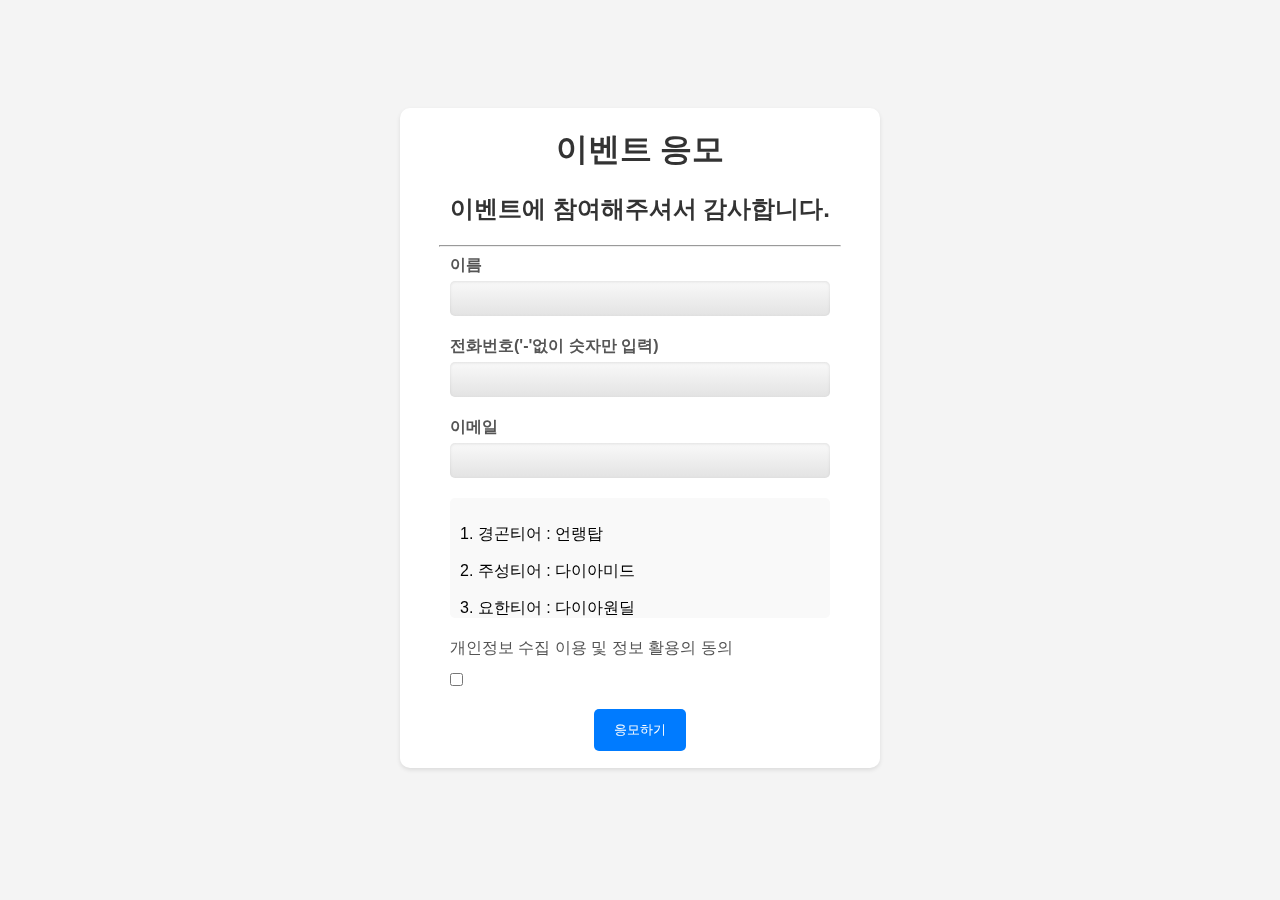
<file: Apply/indexApply.html>
<!DOCTYPE html>
<html lang="ko">
  <head>
    <meta charset="UTF-8" />
    <meta name="viewport" content="width=device-width, initial-scale=1.0" />
    <title>이벤트 응모</title>
    <link rel="stylesheet" href="./mainApply.css">
  </head>
  <body>
    <div class="container">
      <h1>이벤트 응모</h1>
      <h2>이벤트에 참여해주셔서 감사합니다.</h2>
      <hr>
      <form action="#" method="post">
        <div class="form-group">
          <label for="name">이름</label>
          <input type="text" id="name" name="name" required />
        </div>
        <div class="form-group">
          <label for="phone">전화번호('­-'없이 숫자만 입력)</label>
          <input type="tel" id="phone" name="phone" required />
        </div>
        <div class="form-group">
          <label for="email">이메일</label>
          <input type="email" id="email" name="email" required />
        </div>
        <div id="terms">
          <p>1. 경곤티어 : 언랭탑 </p>
          <p>2. 주성티어 : 다이아미드 </p>
          <p>3. 요한티어 : 다이아원딜 </p>
          <p>4. 지효티어 : 골드서폿 </p>
          <p>5. 응모자티어 : 정글구합니다 </p>
          <p>6. 라인은 맞춰드립니다. </p>
          <p>7. 우리랑 게임을 원하시면 개인정보 수집 이용 및 정보 활용의 동의 클릭하여 응모하세요. </p>
        </div>
        <div class="form-group checkbox-group">
          <label for="agree">개인정보 수집 이용 및 정보 활용의 동의</label>
          <input type="checkbox" id="agree" name="agree" required />
        </div>
        <button type="submit" class="submit-btn">응모하기</button>
      </form>
    </div>
  </body>
</html>
</file>
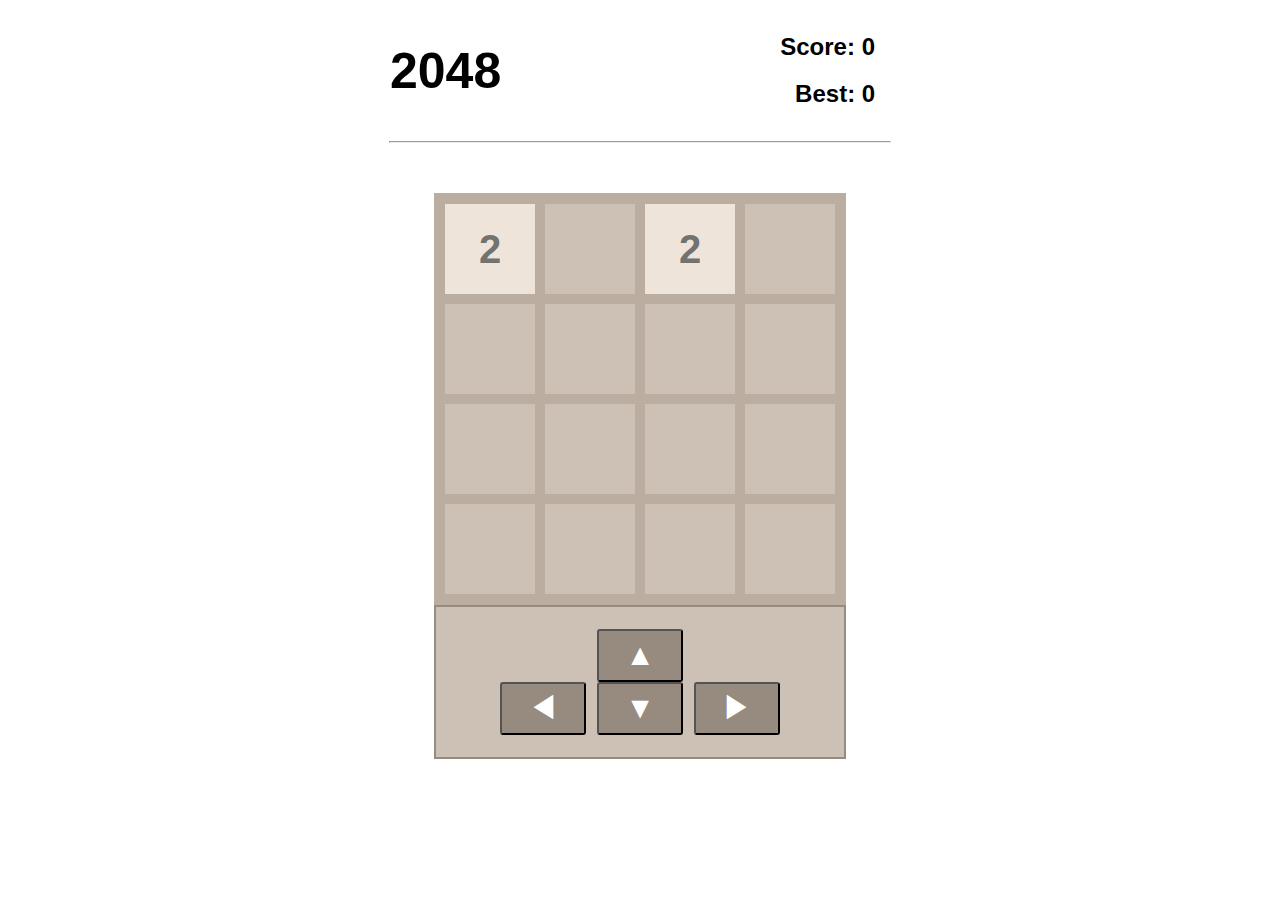
<file: game2048/index2048.html>
<!DOCTYPE html>
<html lang="ko">
  <head>
    <meta charset="UTF-8" />
    <meta name="viewport" content="width=device-width, initial-scale=1.0" />
    <title>Document</title>
    <link rel="stylesheet" href="./main2048.css">
    <script src="./app2048.js" defer></script>
  </head>
  <body>

    <div class="header">
      <h1>2048</h1>
      <div class="scoreboard">
        <h2>Score: <span id="score">0</span></h2>
        <h2>Best: <span id="bestScore">0</span></h2>
      </div>
    </div>
    <hr>
    <!-- <h3 class="restart">restart</h3> -->
    <div id="board"></div>

    <div id="btnArea">
      <span>
        <button id="Up">▲</button>
      </span>
      <span>
        <button id="Left">◀</button>
        <button id="Down">▼</button>
        <button id="Right">▶</button>
      </span>
    </div>
    
    <!-- <p>Copyright © 2024 kjs. All rights reserved.</p> -->

  </body>
</html>
</file>
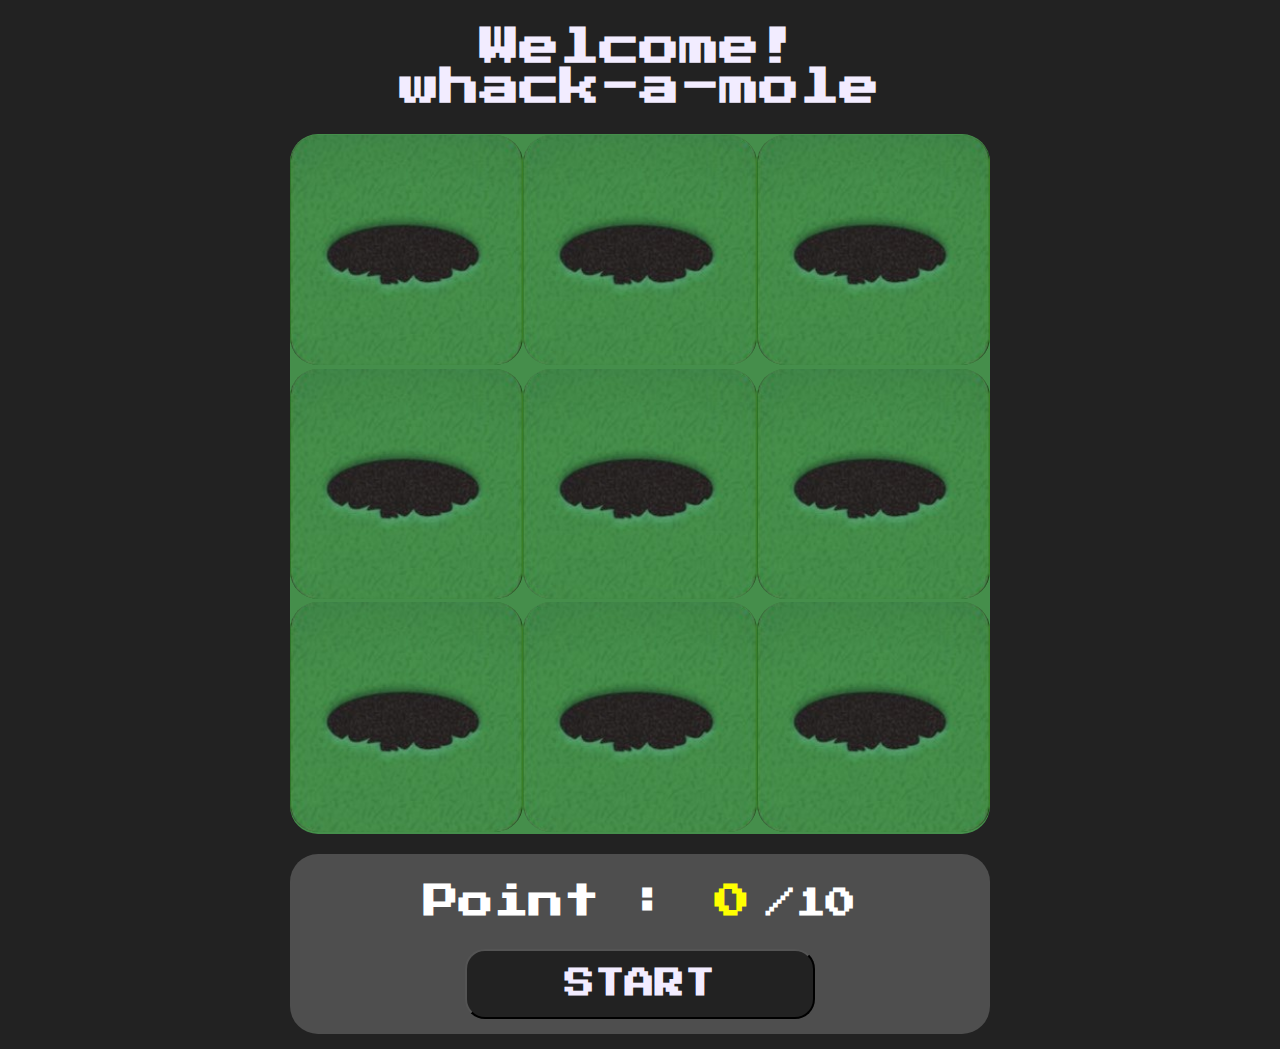
<file: Whackamole/whack-a-mole.html>
<!DOCTYPE html>
<html lang="ko">
  <head>
    <meta charset="UTF-8" />
    <meta name="viewport" content="width=device-width, initial-scale=1.0" />
    <title>Whack-a-mole</title>
    <link
      rel="stylesheet"
      href="https://cdnjs.cloudflare.com/ajax/libs/animate.css/4.1.1/animate.min.css"
    />
    <link
      href="https://fonts.googleapis.com/css?family=Press+Start+2P&display=swap"
      rel="stylesheet"
    />
    <link rel="stylesheet" href="css/mainwhack-a-mole.css" />
    <script src="js/appwhack-a-mole.js" defer></script>
  </head>
  <body>
    <header>
      <h1 class="title">Welcome!<br />whack-a-mole</h1>
    </header>
    <div class="main">
      <div class="ending">
        <p class="ending-box"></p>
        <p class="lotto-box animate__animated animate__rubberBand"></p>
      </div>
      <div class="ending-bg"></div>
      <ul class="game-box">
        <li class="mole">
          <img src="img/mole.jpg" alt="" id="1" />
        </li>
        <li class="mole">
          <img src="img/mole.jpg" alt="" id="2" />
        </li>
        <li class="mole">
          <img src="img/mole.jpg" alt="" id="3" />
        </li>
        <li class="mole">
          <img src="img/mole.jpg" alt="" id="4" />
        </li>
        <li class="mole">
          <img src="img/mole.jpg" alt="" id="5" />
        </li>
        <li class="mole">
          <img src="img/mole.jpg" alt="" id="6" />
        </li>
        <li class="mole">
          <img src="img/mole.jpg" alt="" id="7" />
        </li>
        <li class="mole">
          <img src="img/mole.jpg" alt="" id="8" />
        </li>
        <li class="mole">
          <img src="img/mole.jpg" alt="" id="9" />
        </li>
      </ul>
      <div class="point-box">
        <div class="point-wrap">
          <div class="point-text">Point :</div>
          <div class="count">0</div>
          <div class="count2">/10</div>
        </div>
        <div class="btn-wrap">
          <button type="button" class="start-btn">START</button>
        </div>
      </div>
    </div>
  </body>
</html>
</file>
<file: Apply/mainApply.css>
body {
  font-family: Arial, sans-serif;
  background-color: #f4f4f4;

  display: flex;
  align-items: center;
  justify-content: center;
}
.container {
  width: 440px;
  height: 620px;
  margin: 100px auto 0;
  padding: 20px;
  background-color: #fff;
  border-radius: 10px;
  box-shadow: 0 2px 4px rgba(0, 0, 0, 0.1);
}
h1 {
  margin-top: 0;
  text-align: center;
  color: #333;
}

h2{

  text-align: center;
  color: #333;
}

hr{
  width: 400px;
}

.form-group {
  margin-bottom: 20px;
}
.form-group label {
  display: block;
  margin-bottom: 5px;
  font-weight: bold;
  color: #555;
  margin-left: 30px;
}
.form-group input[type="text"],
.form-group input[type="tel"],
.form-group input[type="email"],
.form-group textarea {
  width: 360px;
  padding: 10px;
  border: none;
  border-radius: 5px;
  background: linear-gradient(to bottom, #f9f9f9, #e3e3e3);
  box-shadow: inset 0 1px 3px rgba(0, 0, 0, 0.1);
  transition: box-shadow 0.3s ease;

  margin: 0 auto;
  display: flex;
  justify-content: center;
  align-items: center;

}
.form-group input[type="text"]:focus,
.form-group input[type="tel"]:focus,
.form-group input[type="email"]:focus,
.form-group textarea:focus {
  outline: none;
  box-shadow: 0 0 5px rgba(0, 123, 255, 0.5);
}

#terms {
  width: 360px;
  margin-left: 30px;
  max-height: 100px;
  overflow-y: auto;
  padding: 10px;
  margin-bottom: 20px;
  box-shadow: 2px rgba(0, 123, 255, 0.5);
  border-radius: 5px;
  border: none;
  background: #f9f9f9; 
}

.checkbox-group label {
  display: block;
  margin-bottom: 10px;
  font-weight: normal;
  color: #555;
}
.checkbox-group input[type="checkbox"] {
  margin-right: 5px;
  vertical-align: middle;
}
.submit-btn {
  background-color: #007bff;
  color: #fff;
  border: none;
  padding: 12px 20px;
  border-radius: 5px;
  cursor: pointer;
  transition: background-color 0.3s ease;

  display: flex;
  text-align: center;
  margin: 0 auto;
}
#agree{
  margin-left: 30px;
}
.submit-btn:hover {
  background-color: #0056b3;
}
</file>
<file: game2048/main2048.css>
body {
  font-family: Arial, Helvetica, sans-serif;
  text-align: center;
  /* background: #222; */
}

hr {
  width: 500px;
}

.header{
  width: 500px;
  margin: 0 auto;
  /* background: red; */
  display: flex;
  justify-content: space-between;
  align-items: center;
}

h1{
  font-size: 50px;
}


#score{
  margin-right: 15px;
}

#bestScore{

}

#board {
  width: 400px;
  height: 400px;

  background-color: #cdc1b5;
  border: 6px solid #bbada0;

  margin: 50px auto 0;
  display: flex;
  flex-wrap: wrap;
}

.tile {
  width: 90px;
  height: 90px;
  border: 5px solid #bbada0;

  font-size: 40px;
  font-weight: bold;
  display: flex;
  justify-content: center;
  align-items: center;
}

h3{
  font-size: 30px;
}

/* colored tiles */

.x2 {
  background-color: #eee4da;
  color: #727371;
}

.x4 {
  background-color: #ece0ca;
  color: #727371;
}

.x8 {
  background-color: #f4b17a;
  color: white;
}

.x16{
  background-color: #f59575;
  color: white;
}

.x32{
  background-color: #f57c5f;
  color: white;
}

.x64{
  background-color: #f65d3b;
  color: white;
}

.x128{
  background-color: #edce71;
  color: white;
}

.x256{
  background-color: #edcc63;
  color: white;
}

.x512{
  background-color: #edc651;
  color: white;
}

.x1024{
  background-color: #eec744;
  color: white;
}

.x2048{
  background-color: #ecc230;
  color: white;
}

.x4096 {
  background-color: #fe3d3d;
  color: white;
}

.x8192 {
  background-color: #ff2020;
  color: white;
}




#btnArea{
  width: 408px;
  height: 150px;
  background-color: #cdc1b5;
  border: 2px solid #978b7f;
  margin: 0 auto;
  font-size: 40px;

  display: flex;
  flex-direction: column;
  justify-content: center;
  align-items: center;
}

#btnArea #Up{
  background: #978b7f;
    color: #fff;
    width: 86px;
    height: 53px;
    border-radius: 3px;
    font-size: 30px;
}

#Left{
  background: #978b7f;
    color: #fff;
    width: 86px;
    height: 53px;
    border-radius: 3px;
    font-size: 30px;
}

#Down{
  background: #978b7f;
    color: #fff;
    width: 86px;
    height: 53px;
    border-radius: 3px;
    font-size: 30px;
}

#Right{
  background: #978b7f;
    color: #fff;
    width: 86px;
    height: 53px;
    border-radius: 3px;
    font-size: 30px;
}

/* 클릭된 버튼의 스타일 및 전환 효과 */
button.pressed {
  transform: scale(1.1);
}

button:active {
  background-color: lightgray;
}
</file>
<file: Whackamole/css/mainwhack-a-mole.css>
* {
  font-family: "Press Start 2P", cursive;
}

html,
body {
  box-sizing: border-box;
  background-color: #222222;
}

.clearfix::after {
  content: "";
  display: block;
  clear: both;
}

/* 정중앙 배치 공식 */
.center {
  position: absolute;
  left: 50%;
  top: 50%;
  transform: translate(-50%, -50%);
}

h1.title {
  color: #f2ecff;
  font-size: 40px;
  text-align: center;
}

.main {
  width: 700px;
  height: 700px;
  /* border: 3px solid red; */
  margin: 0 auto;
  padding: 0;
  position: relative;
}

.main .game-box {
  width: 100%;
  height: 700px;
  display: flex;
  flex-wrap: wrap;
  justify-content: center;
  align-items: center;
  background-color: #458e4b;
  border-radius: 28px;
  padding: 0;
}

/* 사진 액자 */
.main .game-box .mole {
  width: 33.3%;
  /* border: 1px solid white; */
  display: flex;
  overflow: hidden;
  cursor: pointer;
  border-radius: 28px;
  background: url("../img/hole.jpg") no-repeat center/cover;
}

/* 이미지 */
.main .game-box .mole > img {
  width: 100%;
  /* border: 3px solid blue; */
  border-radius: 28px;
  position: relative;
  display: block;
  transition: 0.05s ease-out;
  opacity: 0; /* 나중에 보이게함  */
}

.main .game-box .mole .active {
  bottom: 0;
  opacity: 1;
  animation: shake 0.5s;
  animation-iteration-count: infinite;
}

@keyframes shake {
  0% {
    transform: translate(1px, 1px) rotate(0deg);
  }
  10% {
    transform: translate(-1px, -2px) rotate(-1deg);
  }
  20% {
    transform: translate(-3px, 0px) rotate(1deg);
  }
  30% {
    transform: translate(3px, 2px) rotate(0deg);
  }
  40% {
    transform: translate(1px, -1px) rotate(1deg);
  }
  50% {
    transform: translate(-1px, 2px) rotate(-1deg);
  }
  60% {
    transform: translate(-3px, 1px) rotate(0deg);
  }
  70% {
    transform: translate(3px, 1px) rotate(-1deg);
  }
  80% {
    transform: translate(-1px, -1px) rotate(1deg);
  }
  90% {
    transform: translate(1px, 2px) rotate(0deg);
  }
  100% {
    transform: translate(1px, -2px) rotate(-1deg);
  }
}

.main .point-box {
  width: 700px;
  height: 150px;
  margin: 20px auto 0;
  border-radius: 28px;
  position: relative;
}

.main .point-box .point-wrap {
  width: 100%;
  height: 100%;
  background-color: #4e4e4e;
  text-align: center;
  border-radius: 28px;
  padding-top: 30px;
}

.main .point-box .point-wrap .point-text {
  display: inline-block;
  color: #fff;
  font-weight: 700;
  font-size: 35px;
  padding-right: 30px;
}
.main .point-box .point-wrap .count {
  display: inline-block;
  color: yellow;
  font-weight: 700;
  font-size: 35px;
}
.main .point-box .point-wrap .count2 {
  display: inline-block;
  color: #fff;
  font-weight: 700;
  font-size: 30px;
}

.main .point-box .btn-wrap {
  width: 100%;
  position: absolute;
  top: 50%;
  left: 25%;
}

.main .point-box .btn-wrap .start-btn {
  width: 50%;
  height: 70px;
  font-size: 30px;
  font-weight: 700;
  margin: 20px 0 30px 0;
  background: #222;
  color: #f2ecff;
  border-radius: 20px;
}

.main .ending {
  display: none;
  position: absolute;
  border-radius: 20px;
  font-size: 20px;
  text-align: center;
  top: 50%;
  left: 50%;
  transform: translate(-50%, -50%);
  width: 400px;
  height: 250px;
  background: #3d3f43;
  z-index: 2;
}
.main .ending .ending-box {
  position: absolute;
  display: block;
  width: 100%;
  height: 100%;
  font-size: 30px;
  line-height: 60px;
  color: #f2ecff;
  padding-top: 5px;
}
.main .ending .lotto-box {
  position: absolute;
  display: block;
  background: #3d3f43;
  width: 80%;
  height: 50%;
  font-size: 30px;
  line-height: 60px;
  letter-spacing: -2px;
  color: yellow;
  padding-top: 5px;
  top: 270px;
  left: 10%;
  transform: translate(-50%, -50%);
  border-radius: 28px;
  font-weight: 700;
  cursor: pointer;
}
.main .ending-bg {
  display: none;
  position: absolute;
  width: 100%;
  height: 100%;
  background: rgba(0, 0, 0, 0.4);
  z-index: 1;
  border-radius: 25px;
}
</file>
